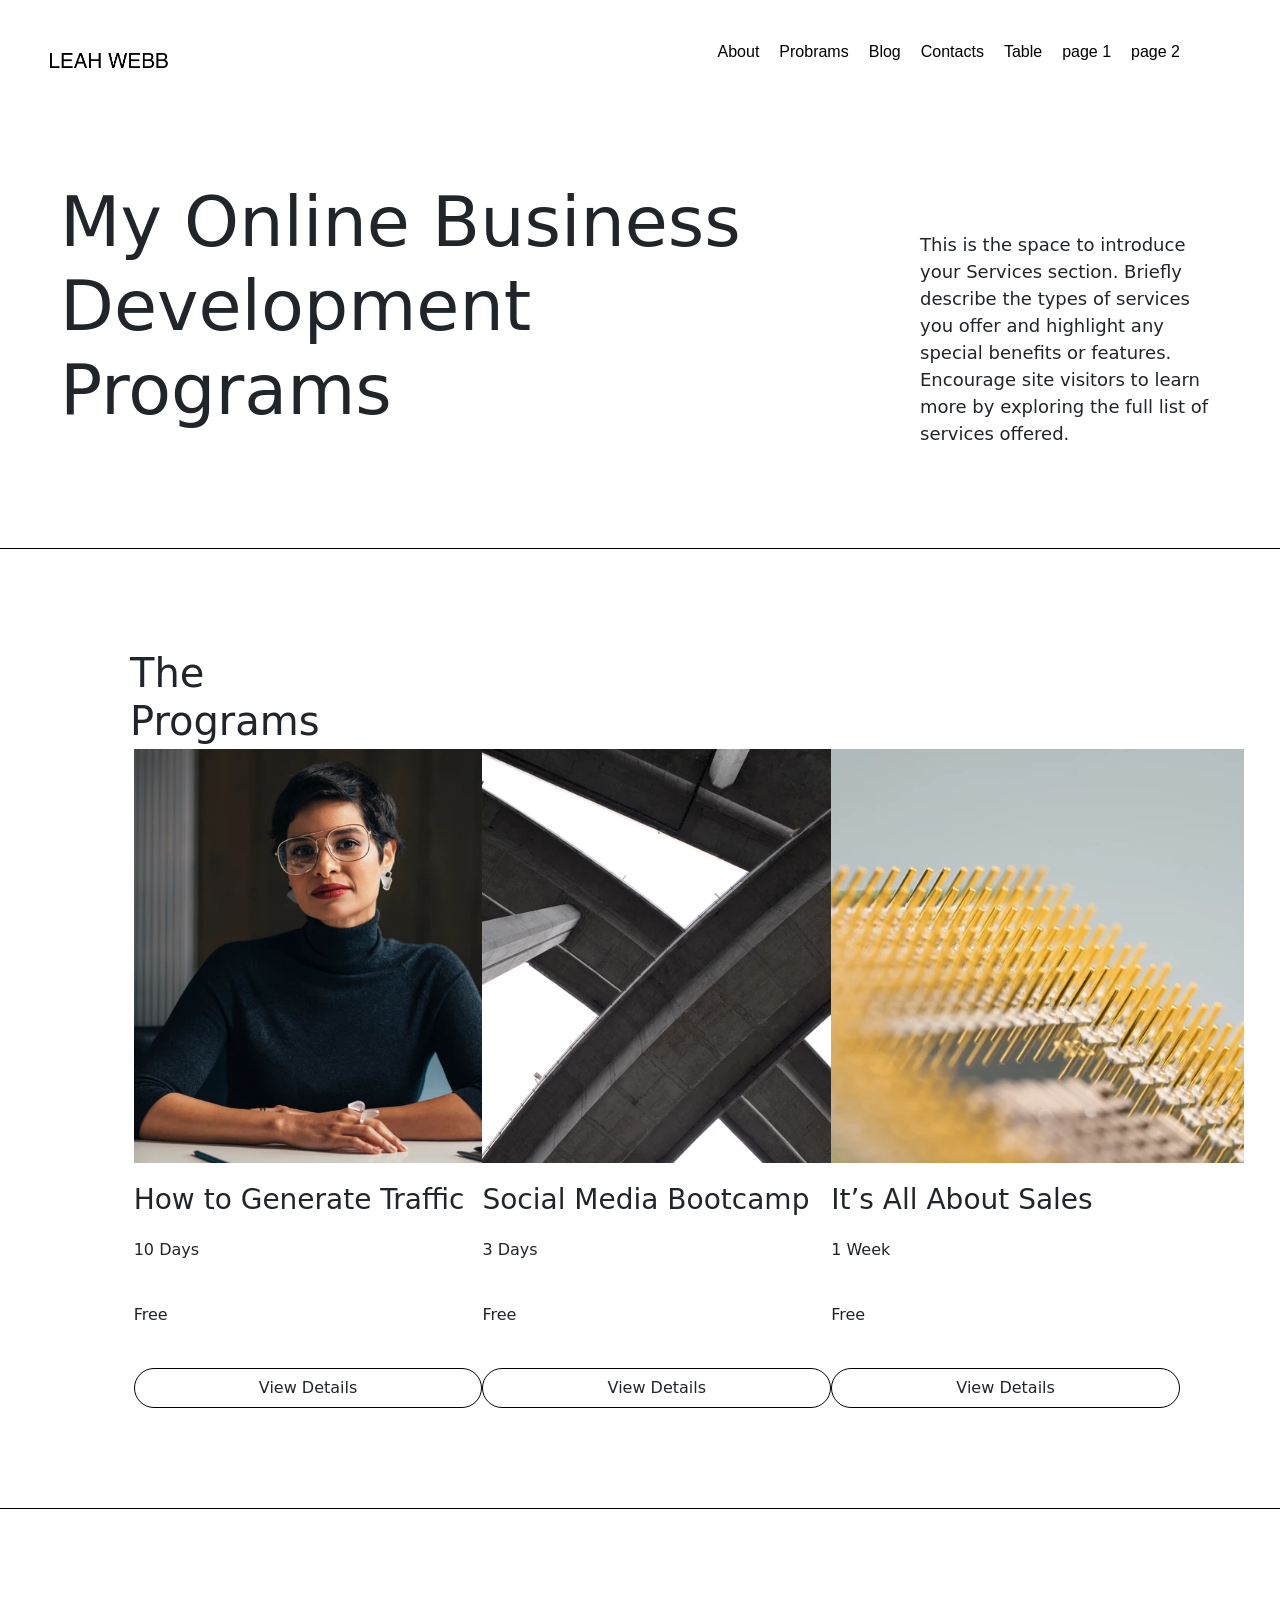
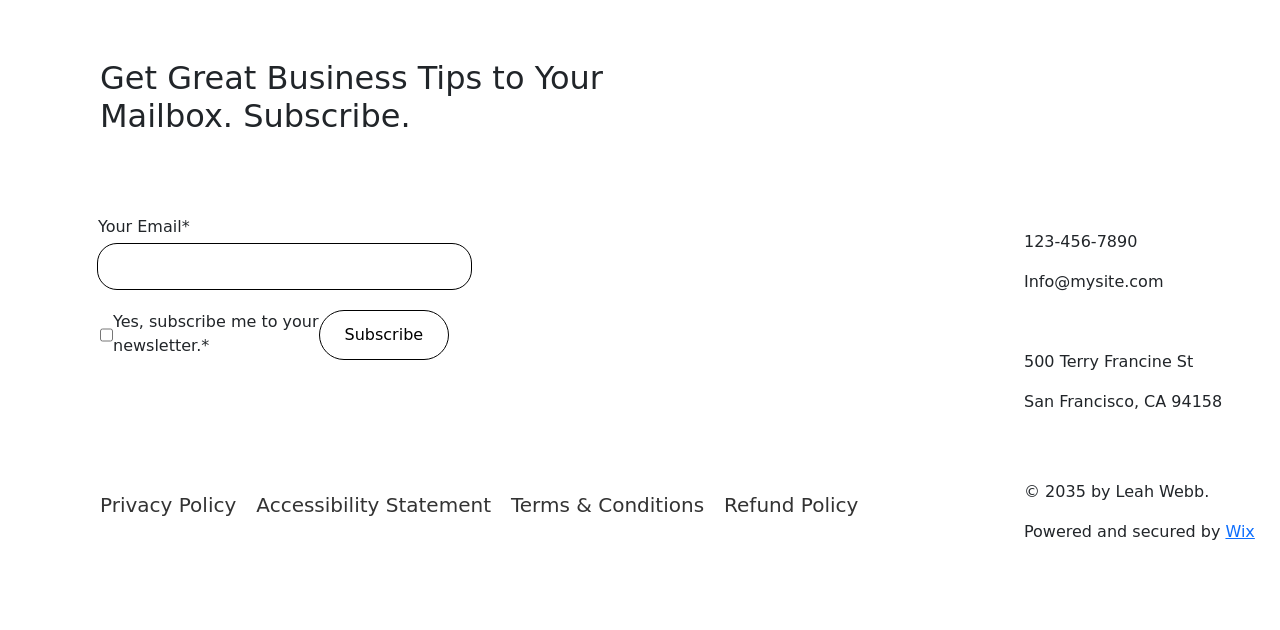
<file: program.html>
<!DOCTYPE html>
<html lang="en">
<head>
    <meta charset="UTF-8">
    <meta name="viewport" content="width=device-width, initial-scale=1.0">
    <title>Document</title>
    <link rel="stylesheet" href="./style/program.css">
    <link href="https://cdn.jsdelivr.net/npm/bootstrap@5.3.8/dist/css/bootstrap.min.css" rel="stylesheet" integrity="sha384-sRIl4kxILFvY47J16cr9ZwB07vP4J8+LH7qKQnuqkuIAvNWLzeN8tE5YBujZqJLB" crossorigin="anonymous">

</head>
<body>

        <header>
        <div class="img">
            <a href="index.html"><img src="./header.png" alt="Photo"></a>
        </div>
            <nav>
                <ul>
                    <li><a href="./about.html">About</a></li>
                    <li><a href="./program.html">Probrams</a></li>
                    <li><a href="./blog.html">Blog</a></li>
                    <li><a href="./contact.htm">Contacts</a></li>
                    <li><a href="table.html">Table</a></li>
                     <li><a href="grid.html">page 1</a></li>
                     <li><a href="./page 2.html">page 2</a></li>
                </ul>
            </nav>


        
    </header>
        <nav class="navbar navbar-light bg-light  navbar d-block d-lg-none">
  <div class="container-fluid">
    <a class="navbar-brand" href="#"></a>
    <button class="navbar-toggler" type="button" data-bs-toggle="offcanvas" data-bs-target="#offcanvasDarkNavbar" aria-controls="offcanvasDarkNavbar" aria-label="Toggle navigation">
      <span class="navbar-toggler-icon"></span>
    </button>
    <div class="offcanvas offcanvas-end text-bg-dark" tabindex="-1" id="offcanvasDarkNavbar" aria-labelledby="offcanvasDarkNavbarLabel">
      <div class="offcanvas-header">
        <h5 class="offcanvas-title" id="offcanvasDarkNavbarLabel">Dark offcanvas</h5>
        <button type="button" class="btn-close btn-close-white" data-bs-dismiss="offcanvas" aria-label="Close"></button>
      </div>
      <div class="offcanvas-body">
        <ul class="navbar-nav justify-content-end flex-grow-1 pe-3">
          <li class="nav-item">
            <a style="color: white;" class="nav-link active" aria-current="page" href="about.html">About</a>
          </li>
          <li class="nav-item">
            <a class="nav-link" href="program.html">Probrams</a>
          </li>
          <li class="nav-item dropdown">
            <a class="nav-link dropdown-toggle" href="#" role="button" data-bs-toggle="dropdown" aria-expanded="false">
              Dropdown
            </a>
            <ul class="dropdown-menu dropdown-menu-dark">
              <li><a class="dropdown-item" href="blog.html">Blog</a></li>
              <li><a class="dropdown-item" href="contact.htm">Contacts</a></li>
              <li><a class="dropdown-item" href="grid.html">page 1</a></li>
              <li><a class="dropdown-item" href="page 2.html">page 2</a></li>
              <li>
                <hr class="dropdown-divider">
              </li>
              <li><a class="dropdown-item" href="table.html">Table</a></li>
            </ul>
          </li>
        </ul>
        <form class="d-flex mt-3" role="search">
          <input class="form-control me-2" type="search" placeholder="Search" aria-label="Search"/>
          <button class="btn btn-success" type="submit">Search</button>
        </form>
      </div>
    </div>
  </div>
</nav>

    <div class="co">
        <div class="h1">

            <h1>My Online Business Development Programs</h1>
        </div>
        
        <div class="p">
            <p>This is the space to introduce your Services section. Briefly describe the types of services you offer and highlight any special benefits or features. Encourage site visitors to learn more by exploring the full list of services offered.</p>
        </div>
    </div>



                    <div class="conteiner">

                        <div class="h4">
                            <h1 style="position:  relative; right: 30px !important;">The Programs</h1>
                        </div>
                    <div class="card">
                        <img src="./qali2.webp" alt="photo">
                        <h3>How to Generate Traffic</h3>
                        <p class="po">10 Days</p>
                        <p class="pu">Free</p>
                        <button class="btn">View Details</button>
                    </div>

                    <div class="card">
                        <img src="./xidi2.webp" alt="photo">
                        <h3>Social Media Bootcamp</h3>
                        <p class="po">3 Days</p>
                        <p class="pu">Free</p>
                        <button class="btn">View Details</button>
                    </div>

                    <div class="card">
                        <img src="rame.webp" alt="photo">
                        <h3>It’s All About Sales</h3>
                        <p class="po">1 Week</p>
                        <p class="pu">Free</p>
                        <button class="btn">View Details</button>
                    </div>

                </div>

                 <footer>
                <div class="h-9">
                    <h2>Get Great Business Tips to Your <br> Mailbox. Subscribe.</h2>
                </div>


                <div class="fo">
                <form class="aa" action="">
                    <label for="">Your Email*</label>
                    <input type="email">
                
                </form>
                <form class="ll"  action="">
                    <input type="checkbox" required>
                    <label for="">Yes, subscribe me to your <br> newsletter.*</label>
                    <button>Subscribe</button>
                    
                </form>

                </div>

                <div class="button">
                    <div class="mom"><a href="./pp.html" class="btnn1">Privacy Policy</a></div>
                    <div class="lol"><a href="at.html" class="btnn2">Accessibility Statement</a></div>
                    <div class="kok"><a href="./rp.html" class="btnn3">Terms & Conditions</a></div>
                    <div class="bob"><a class="btnn4" href="rp.html">Refund Policy</a></div>
                </div>

                <div class="pp">
                    <div class="f">
                        <p>123-456-7890</p>
                        <p>Info@mysite.com</p>
                    </div>
                    <div class="g">
                        <p>500 Terry Francine St </p>
                        <p>San Francisco, CA 94158</p>
                    </div>
                    <div class="icon">
                        <i class="fa-brands fa-x-twitter"></i>
                        <i class="fa-brands fa-square-instagram"></i>
                        <i class="fa-brands fa-facebook-f"></i>
                    </div>
                    <div class="m">
                        <p>© 2035 by Leah Webb.</p>
                        <p>Powered and secured by <a href="">Wix</a></p>
                    </div>
                </div>
            </footer>

            <script src="https://cdn.jsdelivr.net/npm/bootstrap@5.3.8/dist/js/bootstrap.bundle.min.js" integrity="sha384-FKyoEForCGlyvwx9Hj09JcYn3nv7wiPVlz7YYwJrWVcXK/BmnVDxM+D2scQbITxI" crossorigin="anonymous"></script>
    
</body>
</html>
</file>
<file: style/program.css>
* {
  margin: 0;
  padding: 0;
  box-sizing: border-box;
}

body {
  font-family: sans-serif;
  overflow-x: hidden;
}
body header {
  animation: dad 2s forwards ease-out;
  transform: translateY(-100px);
  opacity: 0;
  animation-delay: 0.4s;
  display: flex;
  align-items: center;
  justify-content: space-between;
  gap: 50px;
}
body header .img {
  display: flex;
  align-items: center;
  margin-top: 40px;
  margin-left: 50px;
}
body header .img img {
  width: 118px;
  height: 15px;
}
body header nav {
  margin-right: 100px;
  margin-top: 40px;
}
body header nav ul {
  display: flex;
  list-style: none;
  gap: 20px;
}
body header nav ul li a {
  text-decoration: none;
  color: black;
  font-size: 16px;
  font-family: Arial, Helvetica, sans-serif;
}
body header nav ul li a:hover {
  text-decoration: underline;
}
body .co {
  display: flex;
  justify-content: space-between;
  align-items: center;
  margin-top: 100px;
  padding-bottom: 100px;
  border-bottom: 1px solid black;
  animation: ere 2s forwards ease-out;
  transform: translateX(-100px);
  opacity: 0;
  animation-delay: 0.4s;
}
body .co .p p {
  width: 300px;
  height: 150px;
  font-size: 18px;
  margin-right: 60px;
}
body .co .h1 h1 {
  font-size: 70px;
  margin-left: 60px;
  width: 700px;
}
body .conteiner {
  animation: wew 2s forwards ease-out;
  opacity: 0;
  transform: translateY(100px);
  animation-delay: 0.4s;
  margin-top: 200px;
  display: flex;
  justify-content: space-evenly;
  padding-bottom: 100px;
  border-bottom: 1px solid black;
}
body .conteiner .h4 h1 {
  position: relative;
  bottom: 100px;
  height: 10px;
  left: 130px;
}
body .conteiner .card {
  border: none;
}
body .conteiner .card h3 {
  margin-top: 20px;
  position: relative;
  right: 100px;
}
body .conteiner .card .po {
  margin-top: 13px;
  position: relative;
  right: 100px;
}
body .conteiner .card .pu {
  margin-top: 25px;
  position: relative;
  right: 100px;
}
body .conteiner .card .btn {
  margin-top: 25px;
  width: 100%;
  height: 40px;
  border-radius: 20px;
  background-color: white;
  border: 1px solid black;
  transition: all 0.3s ease;
  position: relative;
  right: 100px;
}
body .conteiner .card .btn:hover {
  text-decoration: underline;
  background-color: black;
  color: white;
}
body .conteiner img {
  width: 413px;
  height: 414px;
  -o-object-fit: cover;
     object-fit: cover;
  position: relative;
  right: 100px;
}
body footer {
  display: flex;
  flex-direction: column;
  margin-top: 150px;
}
body footer .h-9 {
  margin-left: 100px;
}
body footer .ll {
  margin-left: 100px;
  margin-top: 20px;
  display: flex;
}
body footer .ll button {
  padding: 12px 25px;
  border-radius: 30px;
  background-color: white;
  border: 1px solid black;
  transition: all 0.3s ease;
}
body footer .ll button:hover {
  background-color: black;
  color: white;
}
body footer .aa {
  margin-top: 100px;
}
body footer .aa input {
  border-radius: 20px;
  font-size: 30px;
  border: 1px solid black;
}
body footer .aa label {
  position: relative;
  bottom: 45px;
  left: 98px;
}
body footer .button {
  display: flex;
}
body footer .button a {
  border: none;
  background-color: white;
  position: relative;
  font-size: 20px;
  top: 130px;
  text-decoration: none;
  color: #333;
}
body footer .button a:hover {
  text-decoration: underline;
}
body .pp {
  position: relative;
  left: 80%;
  bottom: 100px;
}
body .pp .f {
  position: relative;
  bottom: 60px;
}
body .pp .g {
  position: relative;
  bottom: 20px;
}
body .pp .icon {
  font-size: 24px;
}
body .pp .m {
  position: relative;
  top: 30px;
}

.btnn1 {
  left: 100px;
}

.btnn2 {
  left: 120px;
}

.btnn3 {
  left: 140px;
}

.btnn4 {
  left: 160px;
}

@media (max-width: 767px) {
  body header nav {
    display: none;
  }
  body .co {
    display: flex;
    flex-direction: column;
  }
  body .co .h1 h1 {
    font-size: 30px;
    width: 400px;
    margin-right: 90px;
  }
  body .co .p p {
    font-size: 14px;
    padding-bottom: 130px;
    position: relative;
    top: 70px;
    width: 380px;
  }
  body .conteiner {
    margin-left: 100px;
    display: flex;
    flex-direction: column;
    padding-bottom: 50px;
    border-bottom: 1px solid black;
  }
  body .conteiner .h4 h1 {
    position: relative;
    right: 30px;
  }
  body .conteiner .card {
    border: none;
  }
  body .conteiner .card img {
    margin-left: 80px;
    width: 400px !important;
    height: 400px !important;
  }
  body .conteiner .card h3 {
    margin-left: 80px;
    width: 200px;
  }
  body .conteiner .card p {
    margin-left: 80px;
  }
  body .conteiner .card .btn {
    width: 200px !important;
    margin-left: 160px;
    padding-bottom: 40px;
    position: relative;
    bottom: 20px;
  }
  body footer {
    height: 100px !important;
    position: relative;
    display: flex !important;
    flex-direction: column !important;
  }
  body footer .h-9 h2 {
    font-size: 20px;
    position: relative;
    right: 70px;
  }
  body footer .aa {
    position: relative;
    right: 70px;
  }
  body footer .ll {
    display: flex;
    flex-direction: column;
  }
  body footer .ll input {
    position: relative;
    right: 240px;
    top: 30px;
  }
  body footer .ll button {
    width: 190px;
    position: relative;
    right: 30px;
    top: 20px;
  }
  body footer .pp {
    position: relative;
    top: 120px;
  }
  body footer .pp .f {
    position: relative;
    right: 400px !important;
    bottom: 100px !important;
  }
  body footer .pp .g {
    position: relative;
    right: 400px !important;
    bottom: 90px;
  }
  body footer .pp .icon {
    position: relative;
    right: 400px !important;
    bottom: 70px;
  }
  body footer .pp .m {
    position: relative;
    top: 100px;
    right: 400px;
    bottom: 90px !important;
    padding-bottom: 50px;
  }
  body footer .button {
    position: relative !important;
    right: 90px !important;
  }
  body footer .button .lol {
    position: relative;
    right: 3px;
  }
  body footer .button .kok {
    position: relative;
    right: 24px;
  }
  body footer .button .bob {
    position: relative;
    right: 40px;
  }
  body footer .button .mom {
    position: relative;
    left: 20px;
  }
  body footer .button {
    text-align: left;
    display: flex;
    flex-direction: column;
    position: relative;
    top: 200px;
    right: 70px;
    bottom: 90px !important;
  }
  body .navbar {
    position: relative;
    bottom: 30px;
    left: 400px;
    width: 100px;
    background-color: white !important;
  }
  body .navbar a {
    color: white;
  }
}
@keyframes dad {
  to {
    transform: translateY(0);
    opacity: 1;
  }
}
@keyframes ere {
  to {
    opacity: 1;
    transform: translateX(0);
  }
}
@keyframes wew {
  to {
    transform: translateY(0);
    opacity: 1;
  }
}/*# sourceMappingURL=program.css.map */
</file>
